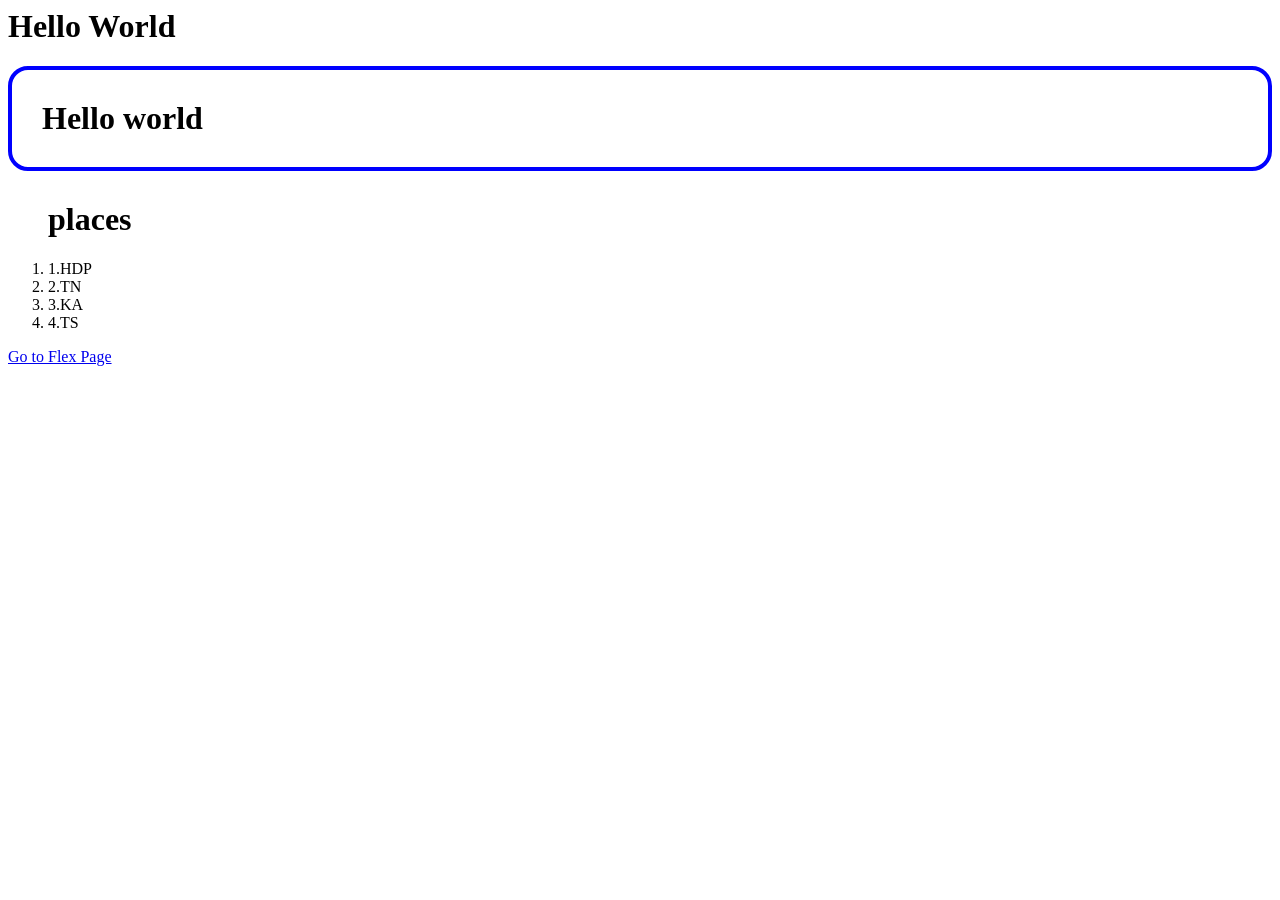
<file: day1-2/index.html>
<head>
<meta charset="UTF-8">
<meta name="viewport" content="width=device-width, initial-scale=1.0">
    <title>Document</title>     
    <title>Document</title>  
     <style>
            .head{ 
                border:4px solid blue;
                padding:30px;
                margin-bottom:30px;
                border-radius:20px;
            }
        </style>
 </head>    
<body>
    <h1>Hello World </h1>
    <h1 class="head">Hello world</h1>
    <ol>
    <h1>places </h1>
    <li>1.HDP</li>
    <li>2.TN</li>
    <li>3.KA</li>
    <li>4.TS</li>
    </ol>
    <a href="flex.html">Go to Flex Page  </a>
</body>
</head> 
</html>

</html>
</file>
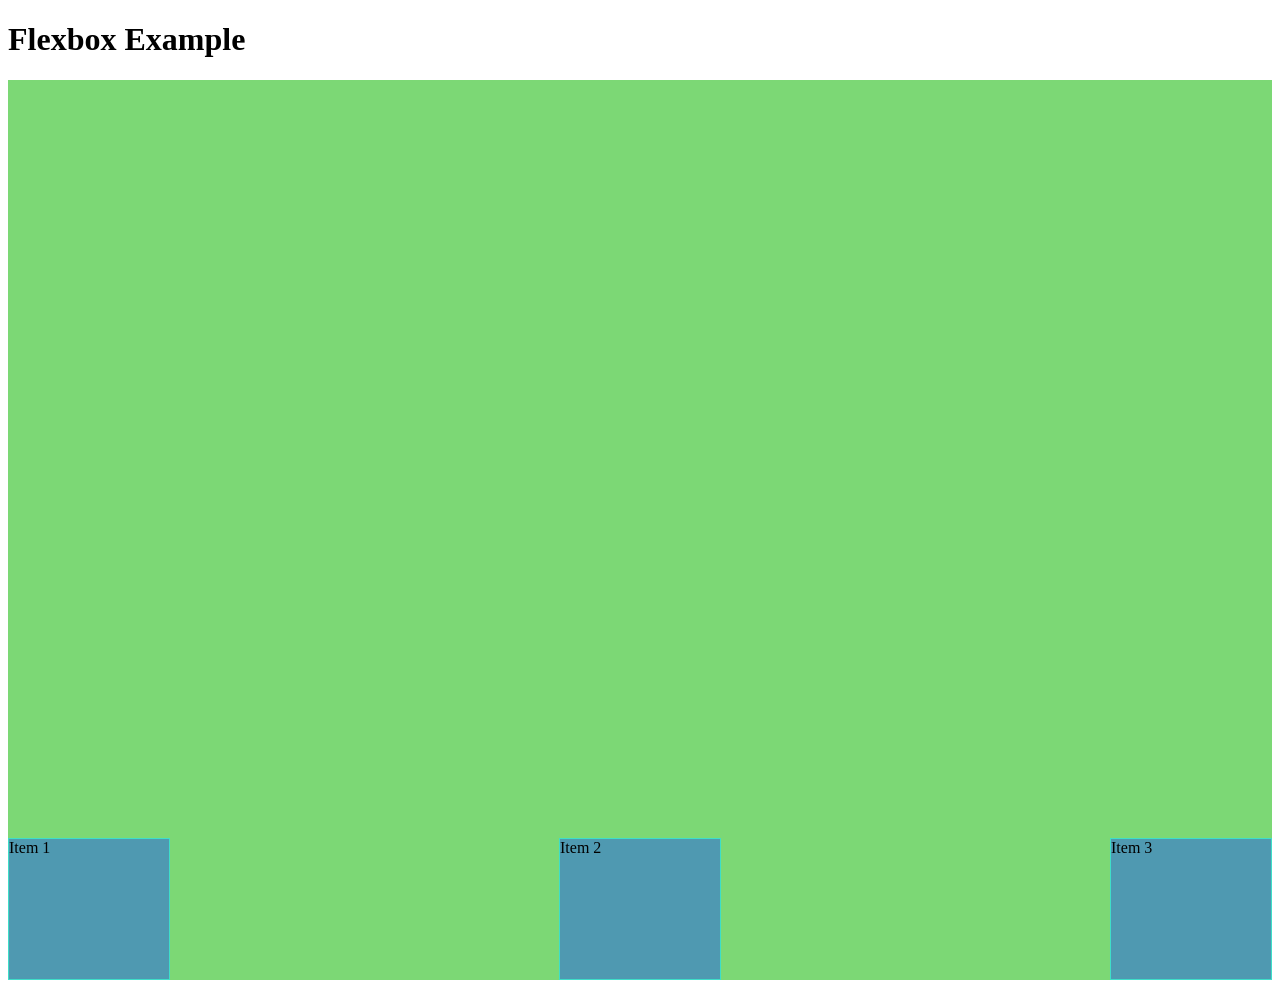
<file: day1-2/flex.html>
<!DOCTYPE html>
<html lang="en">
<head>
    <meta charset="UTF-8">
    <meta name="viewport" content="width=device-width, initial-scale=1.0">
    <title>Document</title>
    <style>
        .container {
           background-color: rgb(124, 216, 117);
                height: 100vh;
                display: flex;
                justify-content: space-between;

                align-items:flex-end;
        }
        .item1, .item2, .item3 {
            height: 140px; 
            width: 160px;
            background-color: rgb(79, 153, 177);
            border: 1px solid rgb(62, 222, 201);
        }
        
    </style>
</head>
<body>
    <h1>Flexbox Example</h1>
   <div class="container">
    <div class="item1">Item 1</div>
    <div class="item2">Item 2</div>
    <div class="item3">Item 3</div>  
</body>
</html>
</file>
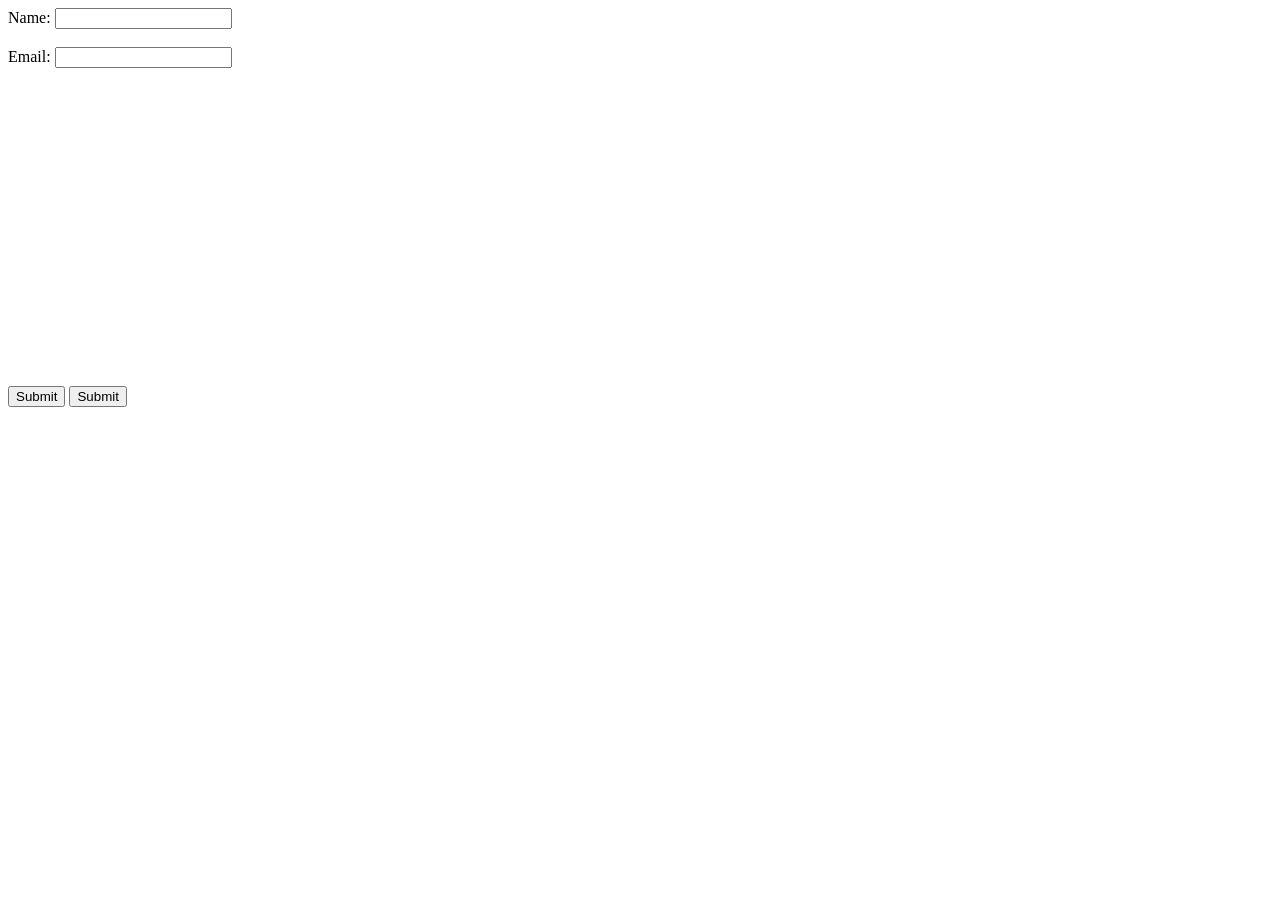
<file: day1-2/form.html>
<!DOCTYPE html>
<html lang="en">
<head>
    <meta charset="UTF-8">
    <meta name="viewport" content="width=device-width, initial-scale=1.0">
    <title>Document</title>
</head>
<body>
    <form action="">
        <label for="name">Name:</label>
        <input type="text" id="name" name="name"><br><br>
        <label for="email">Email:</label>
        <input type="email" id="email" name="email"><br><br>
        <input type="submit" value="Submit">
        <button>Submit</button>
        <iframe width="560" height="315"
src="https://youtu.be/9qEMbbNGAGI"
title="YouTube video player"
frameborder="0"
allowfullscreen>
</iframe>

    </form>
</body>
</html>
</file>
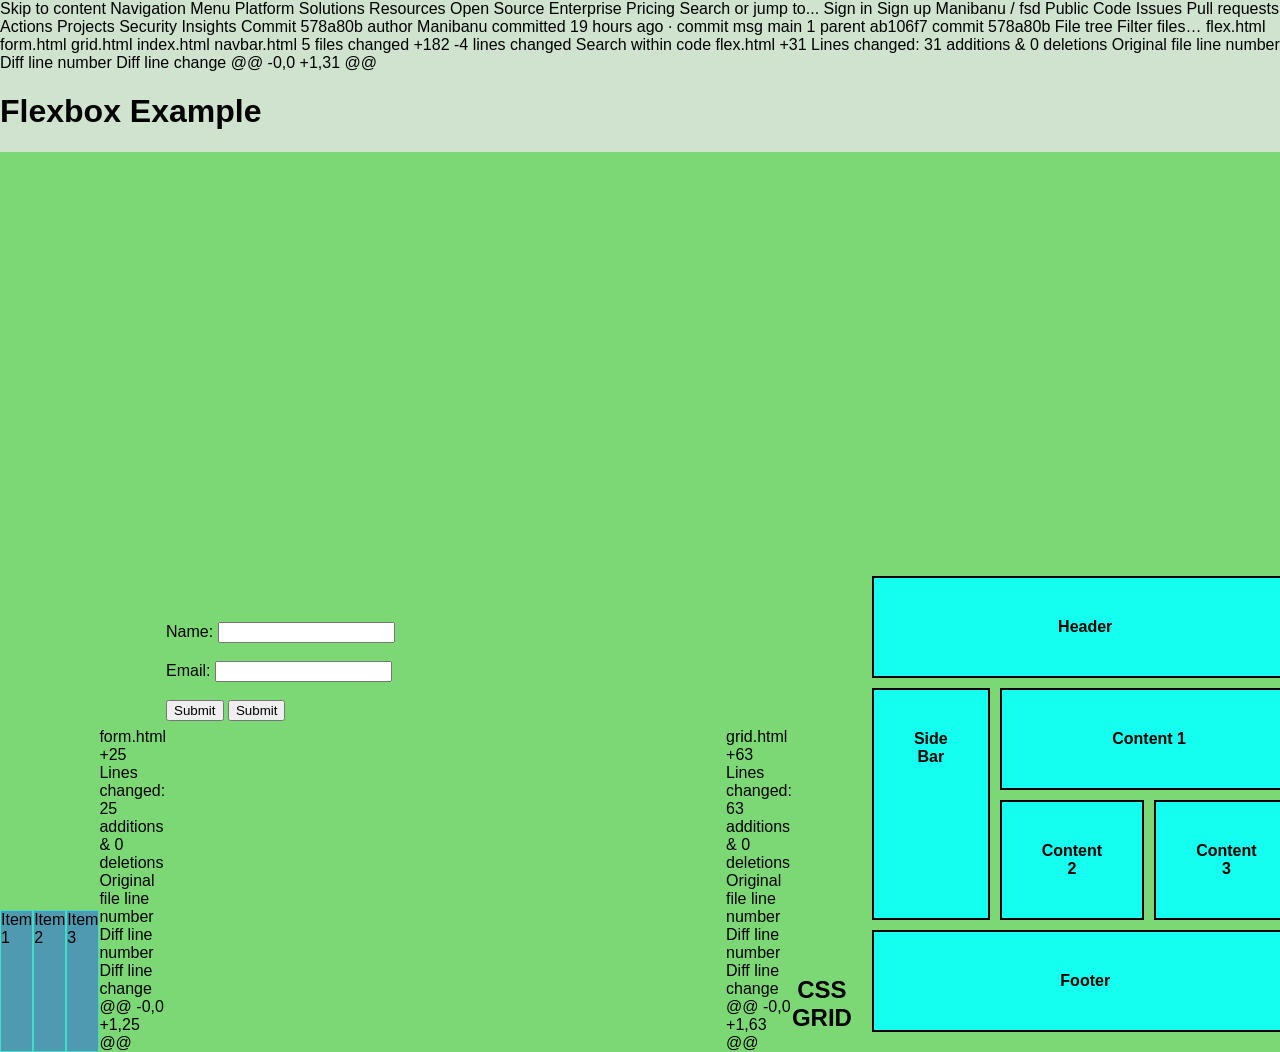
<file: day1-2/grid.html>
Skip to content
Navigation Menu
Platform
Solutions
Resources
Open Source
Enterprise
Pricing

Search or jump to...
Sign in
Sign up
Manibanu
/
fsd
Public
Code
Issues
Pull requests
Actions
Projects
Security
Insights
Commit 578a80b
author
Manibanu
committed
19 hours ago
·
commit msg
main
1 parent 
ab106f7
 commit 
578a80b
File tree
Filter files…
flex.html
form.html
grid.html
index.html
navbar.html
5 files changed
+182
-4
lines changed
Search within code
 
‎flex.html‎
+31
Lines changed: 31 additions & 0 deletions
Original file line number	Diff line number	Diff line change
@@ -0,0 +1,31 @@
<!DOCTYPE html>
<html lang="en">
<head>
    <meta charset="UTF-8">
    <meta name="viewport" content="width=device-width, initial-scale=1.0">
    <title>Document</title>
    <style>
        .container {
           background-color: rgb(124, 216, 117);
                height: 100vh;
                display: flex;
                justify-content: space-between;
                align-items:flex-end;
        }
        .item1, .item2, .item3 {
            height: 140px; 
            width: 160px;
            background-color: rgb(79, 153, 177);
            border: 1px solid rgb(62, 222, 201);
        }
    </style>
</head>
<body>
    <h1>Flexbox Example</h1>
   <div class="container">
    <div class="item1">Item 1</div>
    <div class="item2">Item 2</div>
    <div class="item3">Item 3</div>  
</body>
</html>
‎form.html‎
+25
Lines changed: 25 additions & 0 deletions
Original file line number	Diff line number	Diff line change
@@ -0,0 +1,25 @@
<!DOCTYPE html>
<html lang="en">
<head>
    <meta charset="UTF-8">
    <meta name="viewport" content="width=device-width, initial-scale=1.0">
    <title>Document</title>
</head>
<body>
    <form action="">
        <label for="name">Name:</label>
        <input type="text" id="name" name="name"><br><br>
        <label for="email">Email:</label>
        <input type="email" id="email" name="email"><br><br>
        <input type="submit" value="Submit">
        <button>Submit</button>
        <iframe width="560" height="315"
src="https://youtu.be/9qEMbbNGAGI"
title="YouTube video player"
frameborder="0"
allowfullscreen>
</iframe>
    </form>
</body>
</html>
‎grid.html‎
+63
Lines changed: 63 additions & 0 deletions
Original file line number	Diff line number	Diff line change
@@ -0,0 +1,63 @@
 <!DOCTYPE html>
<html>
<head>
<meta charset="UTF-8">
<title>CSS Grid</title>
<style>
body {
  margin: 0;
  font-family: Arial, sans-serif;
  background: #cfe3cf;
}
.grid-container {
  display: grid;
  grid-template-columns: 1fr 3fr 3fr;
  grid-template-rows: auto auto auto auto;
  gap: 10px;
  padding: 20px;
}
.item {
  background: #14ffef;
  padding: 40px;
  text-align: center;
  font-weight: bold;
  border: 2px solid black;
}
/* Layout */
#item1 {
  grid-column: 1 / 4;
}
#item2 {
  grid-row: 2 / 4;
}
#item3 {
  grid-column: 2 / 4;
}
#item6 {
  grid-column: 1 / 4;
}
</style>
</head>
<body>
<h2 style="text-align:center;">CSS GRID</h2>
<div class="grid-container">
  <div class="item" id="item1">Header</div>
  <div class="item" id="item2">Side Bar</div>
  <div class="item" id="item3">Content 1</div>
  <div class="item">Content 2</div>
  <div class="item">Content 3</div>
  <div class="item" id="item6">Footer</div>
</div>
</body>
</html>
‎index.html‎
+21
-4
Lines changed: 21 additions & 4 deletions
Original file line number	Diff line number	Diff line change
@@ -3,9 +3,26 @@
<head>
    <meta charset="UTF-8">
    <meta name="viewport" content="width=device-width, initial-scale=1.0">
    <title>Document</title>     
    <title>Document</title>  
     <style>
            .head{ 
                border:4px solid blue;
                padding:30px;
                margin-bottom:30px;
                border-radius:20px;
            }
        </style>
 </head>    
   <body>
    <h1>Hello World </h1>
    <h1 class="head">Hello world</h1>
    <ol>
    <h1>places </h1>
    <li>1.HDP</li>
    <li>2.TN</li>
    <li>3.KA</li>
    <li>4.TS</li>
    </ol>
    <a href="flex.html">Go to Flex Page  </a>
   </body>
</head> 
</html>
</html>
‎navbar.html‎
+42
Lines changed: 42 additions & 0 deletions
Original file line number	Diff line number	Diff line change
@@ -0,0 +1,42 @@
<!DOCTYPE html>
<html lang="en">
<head>
    <meta charset="UTF-8">
    <meta name="viewport" content="width=device-width, initial-scale=1.0">
    <title>Document</title>
<style>
body {
  margin: 0;
  font-family: Arial, sans-serif;
}
.navbar {
  background-color: #333;
  overflow: hidden;
}
.navbar a {
  float: left;
  display: block;
  color: white;
  text-align: center;
  padding: 14px 20px;
  text-decoration: none;
}
.navbar a:hover {
  background-color: #575757;
}
</style>
</head>
<body>
<div class="navbar">
  <a href="#">Home</a>
  <a href="#">About</a>
  <a href="#">Services</a>
  <a href="#">Contact</a>
</div>
</body>
</html>
0 commit comments
Comments
0
 (0)
Please sign in to comment.
</file>
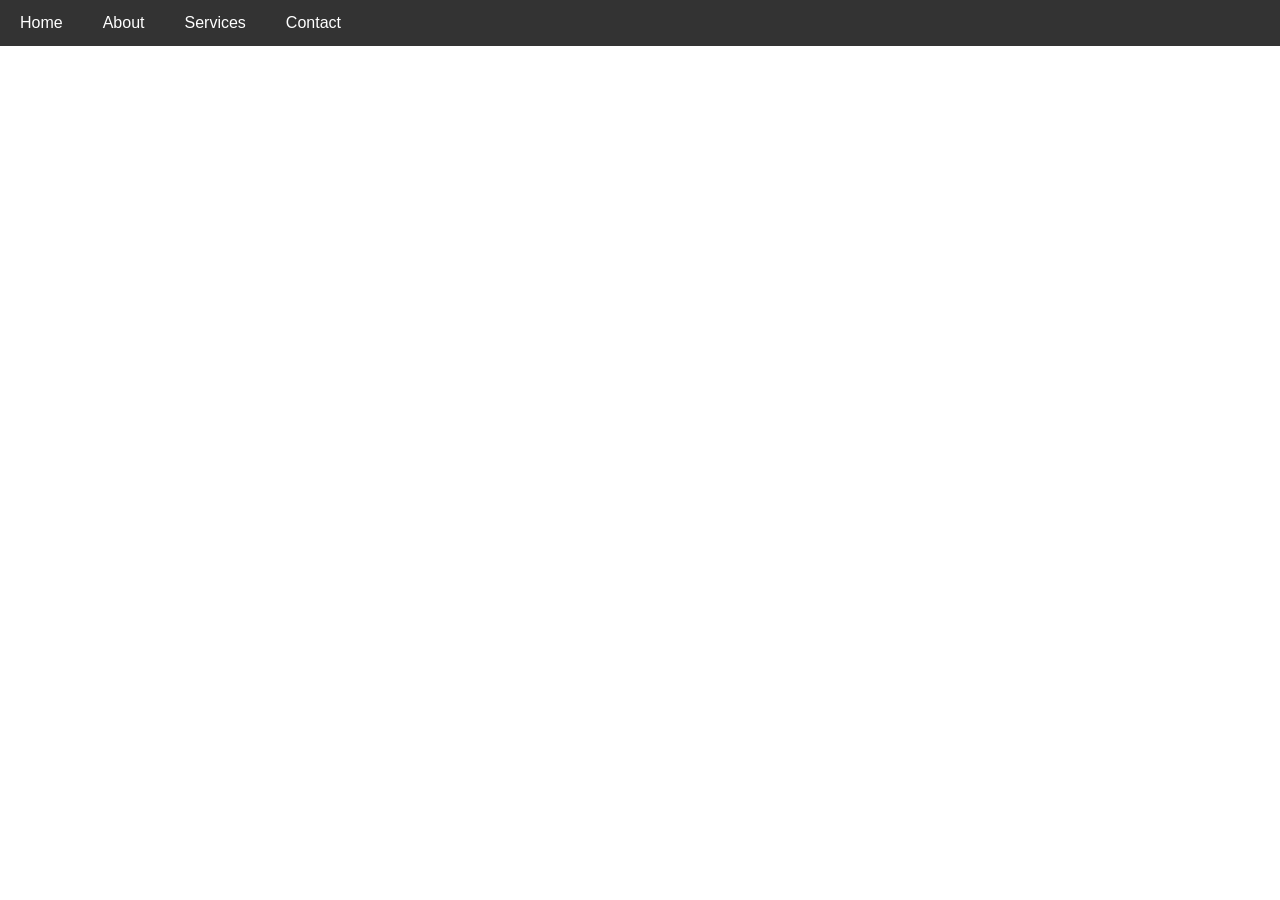
<file: day1-2/navbar.html>
<!DOCTYPE html>
<html lang="en">
<head>
    <meta charset="UTF-8">
    <meta name="viewport" content="width=device-width, initial-scale=1.0">
    <title>Document</title>
<style>
body {
  margin: 0;
  font-family: Arial, sans-serif;
}

.navbar {
  background-color: #333;
  overflow: hidden;
}

.navbar a {
  float: left;
  display: block;
  color: white;
  text-align: center;
  padding: 14px 20px;
  text-decoration: none;
}

.navbar a:hover {
  background-color: #575757;
}
</style>
</head>
<body>

<div class="navbar">
  <a href="#">Home</a>
  <a href="#">About</a>
  <a href="#">Services</a>
  <a href="#">Contact</a>
</div>

</body>
</html>
</file>
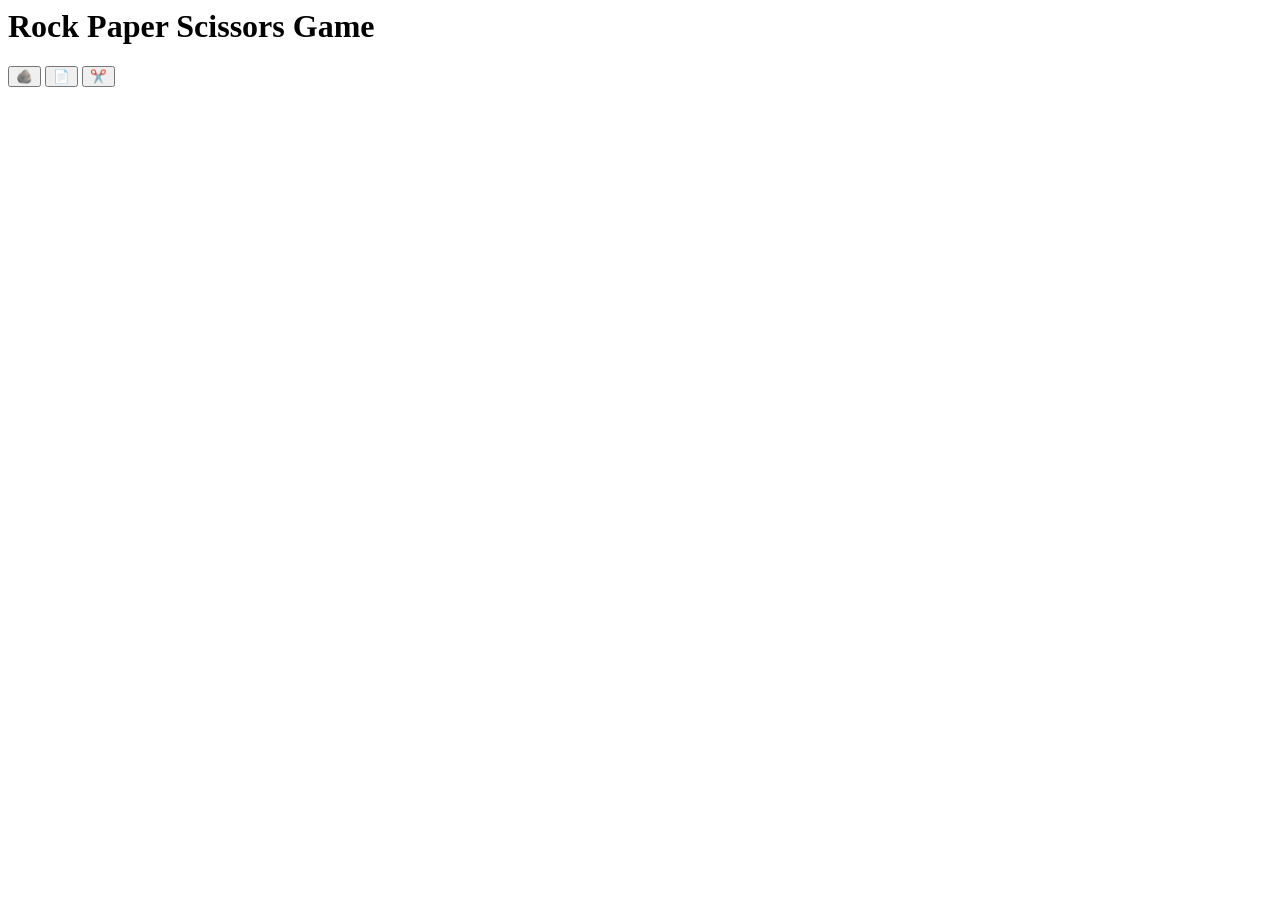
<file: day3/game.html>
<html>
    <head>

    </head>
    <body>
        <h1>Rock Paper Scissors Game</h1>
        <button onclick="play('rock')">🪨</button>
        <button onclick="play('paper')">📄</button>
        <button onclick="play('scissors')">✂️</button>
        <h3 id="result"></h3>
        <h3 id="score"></h3>
        <script>
            let computerScore = 0;
            function play(userChoice){
                const choices = ['rock', 'paper', 'scissors'];
                let computerChoice = choices[Math.floor(Math.random() * 3)];
                let resultText = '';
                if(userChoice === computerChoice){
                    resultText = "Its a draw!";
                } else if((userChoice === 'rock' && computerChoice === 'scissors') ||
                          (userChoice === 'paper' && computerChoice === 'rock') ||
                          (userChoice === 'scissors' && computerChoice === 'paper')){
                    resultText = "You win!";
                    computerScore++;
                } else {
                    resultText = "Computer wins!";
                }
                document.getElementById('result').innerText = `You chose ${userChoice}, Computer chose ${computerChoice}. ${resultText}`;
                document.getElementById('score').innerText = `Computer Score: ${computerScore}`;                    
            }

        </script>
    </body>
</html>
</file>
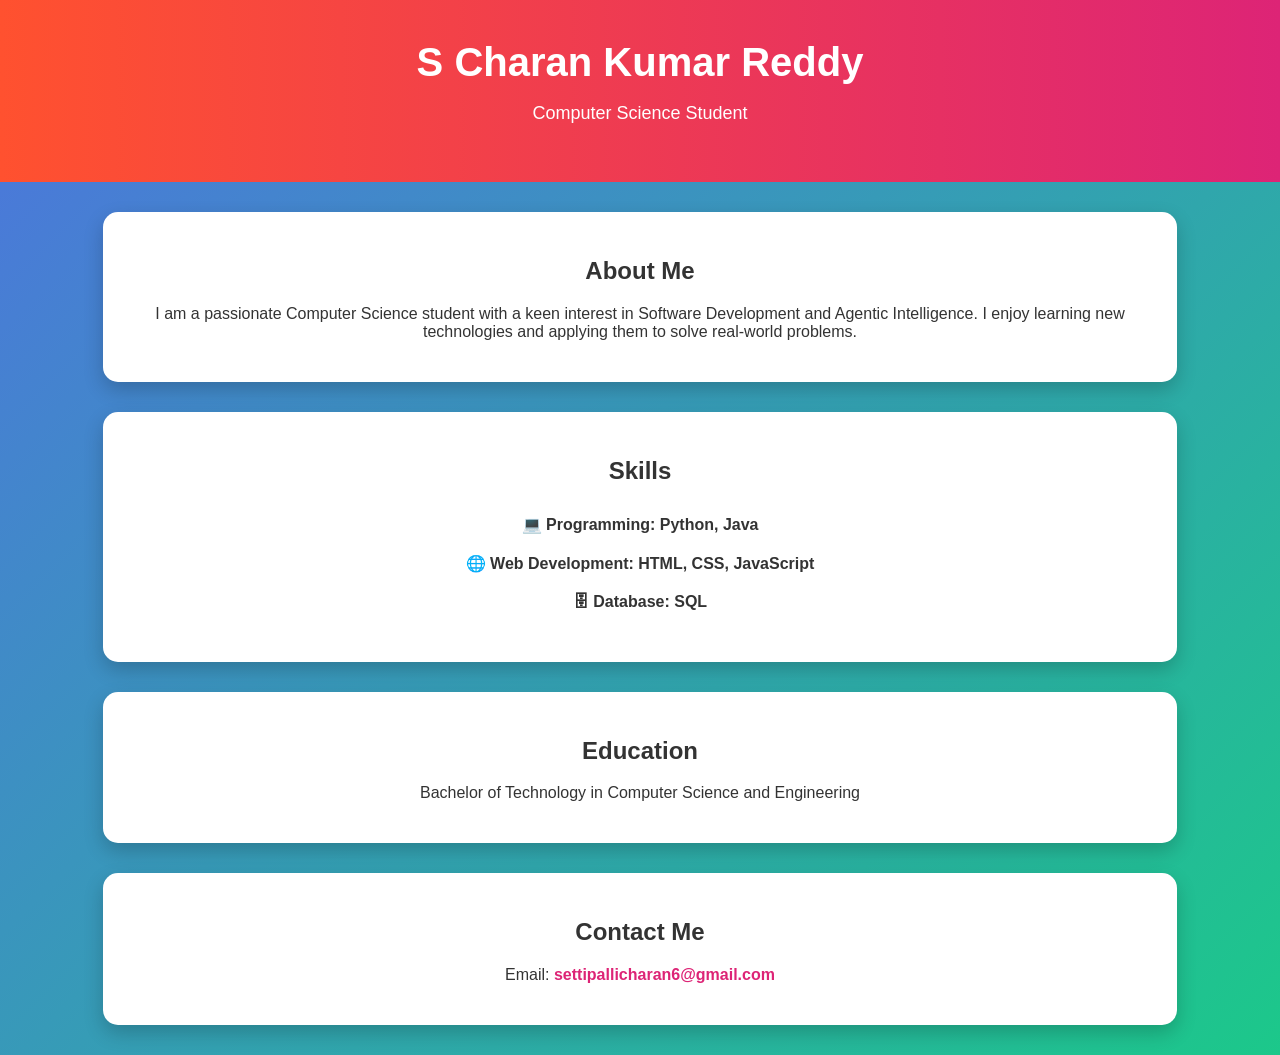
<file: day3/Portfolio.html>
<!DOCTYPE html>
<html lang="en">
<head>
    <meta charset="UTF-8">
    <meta name="viewport" content="width=device-width, initial-scale=1.0">
    <title>S Charan Kumar Reddy | Portfolio</title>
    <link rel="stylesheet" href="style.css">
</head>

<body>

    <header>
        <h1>S Charan Kumar Reddy</h1>
        <p>Computer Science Student</p>
    </header>

    <section class="card">
        <h2>About Me</h2>
        <p>
            I am a passionate Computer Science student with a keen interest 
            in Software Development and Agentic Intelligence. 
            I enjoy learning new technologies and applying them 
            to solve real-world problems.
        </p>
    </section>

    <section class="card">
        <h2>Skills</h2>
        <ul>
            <li>💻 Programming: Python, Java </li>
            <li>🌐 Web Development: HTML, CSS, JavaScript</li>
            <li>🗄 Database: SQL</li>
        </ul>
    </section>

    <section class="card">
        <h2>Education</h2>
        <p>Bachelor of Technology in Computer Science and Engineering</p>
    </section>

    <section class="card">
        <h2>Contact Me</h2>
        <p>Email: 
            <a href="mailto:settipallicharan6@gmail.com">
                settipallicharan6@gmail.com
            </a>
        </p>
    </section>

    

</body>

</html>
</file>
<file: day3/style.css>
/* Full page gradient background */
body {
    margin: 0;
    font-family: Arial, Helvetica, sans-serif;
    background: linear-gradient(135deg, #4e73df, #1cc88a);
    text-align: center;
    color: white;
}

/* Header styling */
header {
    padding: 40px 20px;
    background: linear-gradient(90deg, #ff512f, #dd2476);
}

header h1 {
    margin: 0;
    font-size: 40px;
}

header p {
    font-size: 18px;
}

/* Card sections */
.card {
    background: white;
    color: #333;
    margin: 30px auto;
    padding: 25px;
    width: 80%;
    border-radius: 15px;
    box-shadow: 0 8px 20px rgba(0,0,0,0.2);
    transition: transform 0.3s ease;
}

.card:hover {
    transform: scale(1.05);
}

/* List styling */
ul {
    list-style: none;
    padding: 0;
}

li {
    padding: 10px;
    font-weight: bold;
}

/* Links */
a {
    color: #dd2476;
    text-decoration: none;
    font-weight: bold;
}

a:hover {
    text-decoration: underline;
}

/* Footer */
footer {
    background: #222;
    padding: 15px;
    margin-top: 30px;
}
</file>
